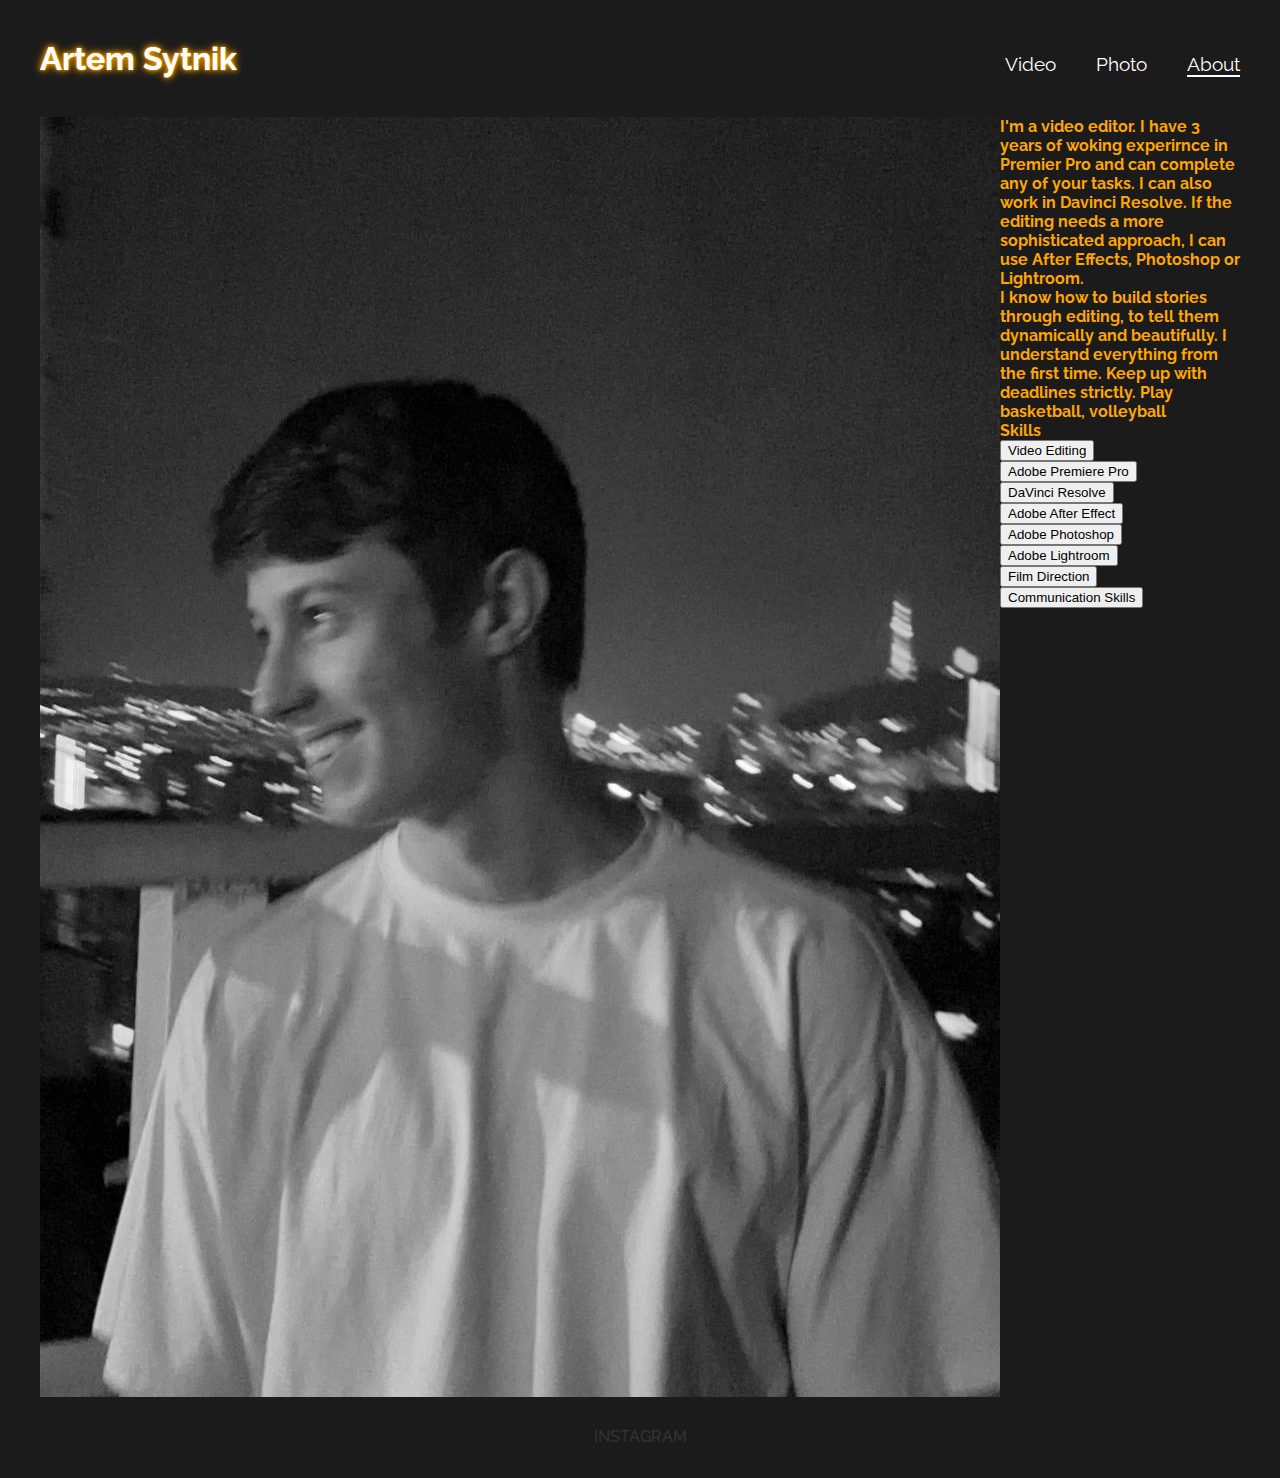
<file: about.html>
<!DOCTYPE html>
<html lang="en">
	<head>
		<meta charset="UTF-8" />
		<meta name="viewport" content="width=device-width, initial-scale=1.0" />
		<title>Artem Sytnik</title>
		<link rel="preconnect" href="https://fonts.googleapis.com" />
		<link rel="preconnect" href="https://fonts.gstatic.com" crossorigin />
		<link
			href="https://fonts.googleapis.com/css2?family=Montserrat:ital,wght@0,100..900;1,100..900&family=Roboto:ital,wght@0,100;0,300;0,400;0,500;0,700;0,900;1,100;1,300;1,400;1,500;1,700;1,900&display=swap"
			rel="stylesheet"
		/>
		<link rel="preconnect" href="https://fonts.googleapis.com" />
		<link rel="preconnect" href="https://fonts.gstatic.com" crossorigin />
		<link rel="preconnect" href="https://fonts.googleapis.com" />
		<link rel="preconnect" href="https://fonts.gstatic.com" crossorigin />
		<link
			href="https://fonts.googleapis.com/css2?family=Raleway:ital,wght@0,100..900;1,100..900&display=swap"
			rel="stylesheet"
		/>

		<link rel="stylesheet" href="./css/main.min.css" />
	</head>
	<body>
		<header>
			<div class="header container">
				<div>
					<a class="header__logo _anim-items" href="./index.html"
						>Artem Sytnik</a
					>
				</div>
				<nav class="nav _anim-items">
					<ul class="">
						<li class="nav__list-item">
							<a href="./index.html">Video</a>
						</li>
						<li class="nav__list-item">
							<a href="./photo.html">Photo</a>
						</li>
						<li class="nav__list-item">
							<a class="border-bottom" href="./about.html">About</a>
						</li>
					</ul>
				</nav>
			</div>
		</header>
		<main>
			<section class="about">
				<div class="about__div container">
					<img src="./img/about/me.jpg" class="about__img _anim-items" alt="" />
					<div class="about__divtext">
						<p class="about__text _anim-items">
							I'm a video editor. I have 3 years of woking experirnce in Premier
							Pro and can complete any of your tasks. I can also work in Davinci
							Resolve. If the editing needs a more sophisticated approach, I can
							use After Effects, Photoshop or Lightroom.
						</p>
						<p class="about__text _anim-items">
							I know how to build stories through editing, to tell them
							dynamically and beautifully. I understand everything from the
							first time. Keep up with deadlines strictly. Play basketball,
							volleyball
						</p>
						<div class="about__div-buttons _anim-items">
							<h3 class="about__skills _anim-items">Skills</h3>
							<ul class="about__buttons">
								<li class="about__buttons-item">
									<button class="about__button skills">Video Editing</button>
								</li>
								<li class="about__buttons-item">
									<button class="about__button skills">
										Adobe Premiere Pro
									</button>
								</li>
								<li class="about__buttons-item">
									<button class="about__button skills">DaVinci Resolve</button>
								</li>
								<li class="about__buttons-item">
									<button class="about__button skills">
										Adobe After Effect
									</button>
								</li>
								<li class="about__buttons-item">
									<button class="about__button skills">Adobe Photoshop</button>
								</li>
								<li class="about__buttons-item">
									<button class="about__button skills">Adobe Lightroom</button>
								</li>
								<li class="about__buttons-item">
									<button class="about__button skills">Film Direction</button>
								</li>
								<li class="about__buttons-item">
									<button class="about__button skills">
										Communication Skills
									</button>
								</li>
							</ul>
						</div>
					</div>
				</div>
			</section>
		</main>
		<footer class="footer">
			<ul class="footer__list">
				<li class="footer__item">
					<a
						class="footer__link"
						href="https://www.instagram.com/sytnik_artem1?utm_source=ig_web_button_share_sheet&igsh=ZDNlZDc0MzIxNw=="
						target="_blank"
					>
						INSTAGRAM
					</a>
				</li>
			</ul>
		</footer>
		<script src="./js/scroll.js"></script>
	</body>
</html>
</file>
<file: css/main.min.css>
.container{padding-left:15px;padding-right:15px;margin:0 auto}.header .container{display:-webkit-box;display:-ms-flexbox;display:flex;-webkit-box-align:center;-ms-flex-align:center;align-items:center;-webkit-box-pack:justify;-ms-flex-pack:justify;justify-content:space-between}.about .container{-webkit-box-pack:center;-ms-flex-pack:center;justify-content:center}@media screen and (min-width: 768px){.container{width:768px}.about .container{display:-webkit-box;display:-ms-flexbox;display:flex}}@media screen and (min-width: 1200px){.container{width:1200px}}@media screen and (min-width: 1200px)and (max-width: 767px){.container{width:480px;margin:0 auto}}:root{--main-color: #ffa500;--bg-color: #ffffff;--text-color: #1b1b1b}html,body,h1,h2,h3,p,a,img,ul,ol,li{margin:0;padding:0;border:0;font-size:100%;font:inherit;text-decoration:none;-webkit-box-sizing:border-box;box-sizing:border-box}a{text-decoration:none;color:orange;font-weight:bold;-webkit-transition:all .3s ease-in-out;transition:all .3s ease-in-out;border-bottom:2px solid rgba(0,0,0,0)}a:hover{color:orange;text-shadow:0 0 1px var(--main-color),0 0 1px var(--main-color),0 0 10px var(--main-color),0 0 5px var(--main-color)}@font-face{font-family:"Futura PT Demi";src:url("FuturaPT-DemiObl.eot");src:local("Futura PT Demi Oblique"),local("FuturaPT-DemiObl"),url("FuturaPT-DemiObl.eot?#iefix") format("embedded-opentype"),url("FuturaPT-DemiObl.woff2") format("woff2"),url("FuturaPT-DemiObl.woff") format("woff"),url("FuturaPT-DemiObl.ttf") format("truetype");font-weight:600;font-weight:bold}body{font-family:"Raleway",sans-serif;font-optical-sizing:auto;font-weight:bold;font-style:normal;background-color:var(--text-color);color:orange}.header__logo{font-size:2rem;font-weight:bold;color:#fff;opacity:0;text-shadow:0 0 1px var(--main-color),0 0 1px var(--main-color),0 0 10px var(--main-color),0 0 5px var(--main-color);cursor:pointer;-webkit-transition:all .4 ease-in;transition:all .4 ease-in;-webkit-transform:translate(-120%, 0px);transform:translate(-120%, 0px)}.header__logo._active{-webkit-transform:translateX(0%);transform:translateX(0%);opacity:1}ul{list-style-type:none;padding:0}header{background-color:var(--text-color);color:#020202;padding:30px 0}nav{display:inline-block}nav a{color:#000;text-decoration:none;margin-left:20px}.scroll-down{position:absolute;bottom:20%;left:50%;-webkit-transform:translateX(-50%);transform:translateX(-50%);display:-webkit-box;display:-ms-flexbox;display:flex;-webkit-box-orient:vertical;-webkit-box-direction:normal;-ms-flex-direction:column;flex-direction:column;-webkit-box-align:center;-ms-flex-align:center;align-items:center}.mouse{width:30px;height:50px;border:2px solid #fff;border-radius:20px;position:relative;display:-webkit-box;display:-ms-flexbox;display:flex;-webkit-box-pack:center;-ms-flex-pack:center;justify-content:center;-webkit-box-align:center;-ms-flex-align:center;align-items:center}.wheel{width:6px;height:10px;background-color:#fff;border-radius:3px;position:absolute;-webkit-animation:wheelMove 1.5s infinite ease-in-out;animation:wheelMove 1.5s infinite ease-in-out}@-webkit-keyframes wheelMove{0%{-webkit-transform:translateY(-2px);transform:translateY(-2px);opacity:1}50%{-webkit-transform:translateY(2px);transform:translateY(2px);opacity:1}100%{-webkit-transform:translateY(-2px);transform:translateY(-2px);opacity:1}}@keyframes wheelMove{0%{-webkit-transform:translateY(-2px);transform:translateY(-2px);opacity:1}50%{-webkit-transform:translateY(2px);transform:translateY(2px);opacity:1}100%{-webkit-transform:translateY(-2px);transform:translateY(-2px);opacity:1}}.arrows span{display:block;width:10px;height:10px;border-bottom:2px solid #fff;border-right:2px solid #fff;-webkit-transform:rotate(45deg);transform:rotate(45deg);margin-top:5px;-webkit-animation:arrowMove 1.5s infinite ease-in-out;animation:arrowMove 1.5s infinite ease-in-out}.arrows span:nth-child(2){-webkit-animation-delay:.2s;animation-delay:.2s}.arrows span:nth-child(3){-webkit-animation-delay:.4s;animation-delay:.4s}@-webkit-keyframes arrowMove{0%{opacity:1;-webkit-transform:translateY(0) rotate(45deg);transform:translateY(0) rotate(45deg)}50%{opacity:1;-webkit-transform:translateY(5px) rotate(45deg);transform:translateY(5px) rotate(45deg)}100%{opacity:1;-webkit-transform:translateY(0) rotate(45deg);transform:translateY(0) rotate(45deg)}}@keyframes arrowMove{0%{opacity:1;-webkit-transform:translateY(0) rotate(45deg);transform:translateY(0) rotate(45deg)}50%{opacity:1;-webkit-transform:translateY(5px) rotate(45deg);transform:translateY(5px) rotate(45deg)}100%{opacity:1;-webkit-transform:translateY(0) rotate(45deg);transform:translateY(0) rotate(45deg)}}.video__list{display:-webkit-box;display:-ms-flexbox;display:flex;-ms-flex-wrap:wrap;flex-wrap:wrap;-ms-flex-pack:distribute;justify-content:space-around;opacity:1;-webkit-transition:opacity 1s ease,-webkit-transform 1s ease;transition:opacity 1s ease,-webkit-transform 1s ease;transition:opacity 1s ease,transform 1s ease;transition:opacity 1s ease,transform 1s ease,-webkit-transform 1s ease}.video__list li{text-align:center;position:relative;overflow:hidden}.video__list li a{color:#333;position:relative;display:grid}.video__list li a img{width:100%;height:100%;-o-object-fit:cover;object-fit:cover;-webkit-transition:-webkit-transform .3s ease;transition:-webkit-transform .3s ease;transition:transform .3s ease;transition:transform .3s ease, -webkit-transform .3s ease}.video__list li a:hover img{-webkit-filter:brightness(70%);filter:brightness(70%);-webkit-transform:scale(1.1);transform:scale(1.1)}.video__list li .overlay{position:absolute;top:50%;left:50%;-webkit-transform:translate(-50%, -50%);transform:translate(-50%, -50%);width:100%;height:100%;padding-top:50%;-webkit-box-align:center;-ms-flex-align:center;align-items:center;background:rgba(0,0,0,.5);opacity:0;-webkit-transition:opacity .3s ease;transition:opacity .3s ease}.video__list li:hover .overlay{opacity:1}.overlay-text{color:orange;font-size:18px;text-align:center;padding-top:10px}@-webkit-keyframes text{0%{color:rgba(0,0,0,0)}30%{letter-spacing:5px}}@keyframes text{0%{color:rgba(0,0,0,0)}30%{letter-spacing:5px}}.video__list li .overlay-text{opacity:0;-webkit-transition:opacity .3s ease;transition:opacity .3s ease}.video__list li:hover .overlay-text{opacity:1;-webkit-animation:text 2s 1;animation:text 2s 1}@media(min-width: 768px){.video__list li{-webkit-box-flex:50%;-ms-flex:50%;flex:50%}}.banner{width:100%;height:100vh;text-align:center;overflow:hidden;position:relative}.banner .slider{position:absolute;width:250px;height:200px;top:10%;left:calc(50% - 100px);-webkit-transform-style:preserve-3d;transform-style:preserve-3d;-webkit-transform:perspective(1000px);transform:perspective(1000px);-webkit-animation:autoRun 60s linear infinite;animation:autoRun 60s linear infinite;z-index:2}@-webkit-keyframes autoRun{from{-webkit-transform:perspective(1000px) rotateX(-13deg) rotateY(0deg);transform:perspective(1000px) rotateX(-13deg) rotateY(0deg)}to{-webkit-transform:perspective(1000px) rotateX(-13deg) rotateY(360deg);transform:perspective(1000px) rotateX(-13deg) rotateY(360deg)}}@keyframes autoRun{from{-webkit-transform:perspective(1000px) rotateX(-13deg) rotateY(0deg);transform:perspective(1000px) rotateX(-13deg) rotateY(0deg)}to{-webkit-transform:perspective(1000px) rotateX(-13deg) rotateY(360deg);transform:perspective(1000px) rotateX(-13deg) rotateY(360deg)}}.banner .slider .item{position:absolute;inset:0 0 0 0;-webkit-transform:rotateY(calc((var(--position) - 1) * 360 / var(--quantity) * 1deg)) translateZ(550px);transform:rotateY(calc((var(--position) - 1) * 360 / var(--quantity) * 1deg)) translateZ(550px)}.banner .slider .item a img{width:100%;height:100%;-o-object-fit:cover;object-fit:cover}.banner .content{position:absolute;bottom:0;left:50%;-webkit-transform:translateX(-50%);transform:translateX(-50%);width:min(1400px,100vw);height:-webkit-max-content;height:-moz-max-content;height:max-content;padding-bottom:100px;display:-webkit-box;display:-ms-flexbox;display:flex;-ms-flex-wrap:wrap;flex-wrap:wrap;-webkit-box-pack:justify;-ms-flex-pack:justify;justify-content:space-between;-webkit-box-align:center;-ms-flex-align:center;align-items:center;z-index:1}.banner .content .model{background-image:url("../img/about/me1.png");width:100%;height:75vh;position:absolute;bottom:0;left:0;background-size:auto 130%;background-repeat:no-repeat;background-position:top center;z-index:0}.header{display:block;-webkit-box-align:center;-ms-flex-align:center;align-items:center;-webkit-box-pack:justify;-ms-flex-pack:justify;justify-content:space-between;margin:0 auto;padding:10px;text-align:center}.nav{margin-left:auto;opacity:0;margin-top:10px;-webkit-transition:all .4 ease-in;transition:all .4 ease-in;-webkit-transform:translate(20%, 0px);transform:translate(20%, 0px)}.nav._active{-webkit-transform:translateX(0%);transform:translateX(0%);opacity:1}.nav__list{list-style:none;padding:0;margin:0;display:-webkit-box;display:-ms-flexbox;display:flex;-webkit-box-orient:vertical;-webkit-box-direction:normal;-ms-flex-direction:column;flex-direction:column;-webkit-box-align:start;-ms-flex-align:start;align-items:flex-start}.nav__list-item{display:block;margin-bottom:.5rem}.nav__list-item:first-child{margin-left:0}.index-text .nav__list-item a{text-decoration:none;color:#fff;font-weight:bold;font-size:1.5rem;-webkit-transition:color .3s ease,border-bottom-color .3s ease;transition:color .3s ease,border-bottom-color .3s ease;border-bottom:2px solid rgba(0,0,0,0)}.nav__list-item a{text-decoration:none;color:#fff;font-weight:400;font-size:1rem;-webkit-transition:color .3s ease,border-bottom-color .3s ease;transition:color .3s ease,border-bottom-color .3s ease;border-bottom:2px solid rgba(0,0,0,0)}.index-text .nav__list-item a.border-bottom{border-bottom:2px solid var(--main-color)}.nav__list-item a.border-bottom{border-bottom:2px solid #fff}.index-text .nav__list-item a:hover{border-bottom-color:var(--main-color);-webkit-transition-timing-function:500ms cubic-bezier(0.4, 0, 0.2, 1);transition-timing-function:500ms cubic-bezier(0.4, 0, 0.2, 1)}.nav__list-item a:hover{border-bottom-color:var(--main-color);-webkit-transition-timing-function:500ms cubic-bezier(0.4, 0, 0.2, 1);transition-timing-function:500ms cubic-bezier(0.4, 0, 0.2, 1)}@media(min-width: 768px){.index{position:absolute;top:0;left:0;width:100%;z-index:10;padding:20px 0;background-color:rgba(0,0,0,0)}.header{-webkit-box-pack:justify;-ms-flex-pack:justify;justify-content:space-between;display:-webkit-box;display:-ms-flexbox;display:flex;-webkit-box-align:center;-ms-flex-align:center;align-items:center}.nav__list{-webkit-box-orient:horizontal;-webkit-box-direction:normal;-ms-flex-direction:row;flex-direction:row;-webkit-box-align:center;-ms-flex-align:center;align-items:center}.nav__list-item{display:inline-block;margin-left:1rem;margin-bottom:0}.nav__list-item a{font-size:1.1rem}}@media(min-width: 1024px){.nav__list-item a{font-size:1.2rem}.header{display:-webkit-box;display:-ms-flexbox;display:flex}}@media(min-width: 1200px){.header{max-width:1200px;margin:0 auto;display:-webkit-box;display:-ms-flexbox;display:flex}}.home{background-image:url("../img/videoImage/bg-montag.jpg");background-repeat:no-repeat;background-size:cover;background-position:center;background-attachment:fixed}.section{min-height:100vh;-webkit-box-pack:center;-ms-flex-pack:center;justify-content:center;-webkit-box-align:center;-ms-flex-align:center;align-items:center}.home{display:-webkit-box;display:-ms-flexbox;display:flex;-webkit-box-pack:center;-ms-flex-pack:center;justify-content:center;-webkit-box-align:center;-ms-flex-align:center;align-items:center;gap:4rem}.home .home-content h1{font-size:4rem;font-weight:700;line-height:1.3}.span{color:#fff;text-shadow:0 0 1px var(--main-color),0 0 1px var(--main-color),0 0 10px var(--main-color),0 0 5px var(--main-color)}.home-content h3{font-size:2rem;margin-bottom:1rem;font-weight:700}.home-img{border-radius:50%;display:-webkit-box;display:-ms-flexbox;display:flex;-webkit-box-pack:center;-ms-flex-pack:center;justify-content:center}.home-img img{width:32vw;border-radius:50%;-webkit-box-shadow:0 0 25px var(--main-color);box-shadow:0 0 25px var(--main-color);cursor:pointer;-webkit-transition:-webkit-transform .3s,-webkit-filter .3s;transition:-webkit-transform .3s,-webkit-filter .3s;transition:transform .3s,filter .3s;transition:transform .3s,filter .3s,-webkit-transform .3s,-webkit-filter .3s}.home-img img:hover{-webkit-transform:scale(1.01);transform:scale(1.01);-webkit-filter:drop-shadow(0 0 25px var(--main-color));filter:drop-shadow(0 0 25px var(--main-color))}.home-content p{font-size:1.5rem;font-weight:500;max-width:600px;text-align:justify}.social-icon{display:-webkit-box;display:-ms-flexbox;display:flex;margin:20px;gap:2rem}.social-icon a{display:-webkit-inline-box;display:-ms-inline-flexbox;display:inline-flex;-webkit-box-pack:center;-ms-flex-pack:center;justify-content:center;-webkit-box-align:center;-ms-flex-align:center;align-items:center;width:4rem;height:4rem;background:rgba(0,0,0,0);border:.2rem solid var(--main-color);font-size:2rem;border-radius:50%;color:var(--main-color);-webkit-transition:.3s ease;transition:.3s ease}.social-icon a:hover{color:#fff;-webkit-transform:scale(1.3) translateY(-5px);transform:scale(1.3) translateY(-5px);background:var(--main-color);-webkit-box-shadow:0 0 25px var(--main-color);box-shadow:0 0 25px var(--main-color)}.btn{display:inline-block;padding:1rem 2.8rem;background:var(--bg-color);border-radius:4rem;font-size:1.6rem;color:var(--main-color);border:2px solid var(--main-color);letter-spacing:.1rem;font-weight:600;-webkit-transition:.3s ease;transition:.3s ease;cursor:pointer}.btn:hover{-webkit-transform:scale(1.03);transform:scale(1.03);background-color:var(--main-color);color:#fff;-webkit-box-shadow:0 0 25px var(--main-color);box-shadow:0 0 25px var(--main-color)}.typing-text{font-size:34px;font-weight:600;min-width:280px}.typing-text span{position:relative}@media(max-width: 1000px){.home{gap:4rem}}@media(max-width: 995px){.home{-webkit-box-orient:vertical;-webkit-box-direction:normal;-ms-flex-direction:column;flex-direction:column}.home .home-content h3{font-size:2rem;text-align:center}.home .home-content h1{font-size:3rem;text-align:center}.home-img img{width:70vw;margin-top:4rem}.social-icon{display:-webkit-box;display:-ms-flexbox;display:flex;-webkit-box-pack:center;-ms-flex-pack:center;justify-content:center}.btn{display:block;width:100%;text-align:center;margin:0 auto}}.radial-bars{width:100%;display:-webkit-box;display:-ms-flexbox;display:flex;-ms-flex-wrap:wrap;flex-wrap:wrap;-webkit-box-pack:space-evenly;-ms-flex-pack:space-evenly;justify-content:space-evenly;-webkit-box-align:start;-ms-flex-align:start;align-items:flex-start}.radial-bars .radial-bar{width:50%;height:170px;margin-bottom:10px;position:relative}.radial-bars .radial-bar svg{position:absolute;top:50%;left:50%;-webkit-transform:translate(-50%, -50%) rotate(-90deg);transform:translate(-50%, -50%) rotate(-90deg);width:120px;height:160px}.radial-bars .radial-bar .progress-bar{stroke-width:10;stroke:#000;fill:rgba(0,0,0,0);stroke-dasharray:502;stroke-dashoffset:502;stroke-linecap:round;-webkit-animation:animate-bar 1s linear forwards;animation:animate-bar 1s linear forwards}@-webkit-keyframes animate-bar{100%{stroke-dashoffset:-1}}@keyframes animate-bar{100%{stroke-dashoffset:-1}}.path{stroke-width:10;stroke:#0ef;fill:rgba(0,0,0,0);stroke-dasharray:502;stroke-dashoffset:502;stroke-linecap:round}.path-1{-webkit-animation:animate-path1 1s 1s linear forwards;animation:animate-path1 1s 1s linear forwards}.path-1{-webkit-animation:animate-path1 1s 1s linear forwards;animation:animate-path1 1s 1s linear forwards}.path-3{-webkit-animation:animate-path1 1s 1s linear forwards;animation:animate-path1 1s 1s linear forwards}.path-4{-webkit-animation:animate-path1 1s 1s linear forwards;animation:animate-path1 1s 1s linear forwards}@-webkit-keyframes animate-path1{100%{stroke-dashoffset:50}}@keyframes animate-path1{100%{stroke-dashoffset:50}}@keyframes animate-path1{100%{stroke-dashoffset:175}}@keyframes animate-path1{100%{stroke-dashoffset:225}}@keyframes animate-path1{100%{stroke-dashoffset:125}}.services{background:var(--second-bg-color)}.services-container{display:grid;grid-template-columns:repeat(3, 1fr);-webkit-box-align:center;-ms-flex-align:center;align-items:center;gap:2.5rem}.service-box{background-color:var(--main-color);height:400px;border-radius:3rem;cursor:pointer;-webkit-transition:.3s ease;transition:.3s ease}.service-box:hover{background:#fff;color:var(--main-color);-webkit-transform:scale(1.03);transform:scale(1.03);border:2px solid var(--main-color)}.service-box .service-info{display:-webkit-box;display:-ms-flexbox;display:flex;-webkit-box-orient:vertical;-webkit-box-direction:normal;-ms-flex-direction:column;flex-direction:column;text-align:left;max-height:200px;-webkit-box-pack:center;-ms-flex-pack:center;justify-content:center;-webkit-box-align:baseline;-ms-flex-align:baseline;align-items:baseline;padding:5em}.service-info h4{font-size:2.5rem;font-weight:500;margin-bottom:1rem}.service-info p{font-size:1.6rem;font-weight:400;max-height:100px;margin:auto}@media(max-width: 991px){.section{padding:10rem 3% 2rem}.services{padding-bottom:3rem}}@media(max-width: 895px){.services h2{margin-bottom:3rem}.services-container{grid-template-columns:repeat(1, 1fr)}}.footer-social-icon{display:-webkit-box;display:-ms-flexbox;display:flex;-webkit-box-pack:center;-ms-flex-pack:center;justify-content:center;margin-top:50px;margin-bottom:50px;gap:2rem}.footer-social-icon a{display:-webkit-inline-box;display:-ms-inline-flexbox;display:inline-flex;-webkit-box-pack:center;-ms-flex-pack:center;justify-content:center;-webkit-box-align:center;-ms-flex-align:center;align-items:center;width:4rem;height:4rem;background:rgba(0,0,0,0);border:.2rem solid var(--main-color);font-size:2rem;border-radius:50%;color:var(--main-color);-webkit-transition:.3s ease;transition:.3s ease}.footer-social-icon a:hover{color:#fff;-webkit-transform:scale(1.3) translateY(-5px);transform:scale(1.3) translateY(-5px);background:var(--main-color);-webkit-box-shadow:0 0 25px var(--main-color);box-shadow:0 0 25px var(--main-color)}.section .title{display:-webkit-box;display:-ms-flexbox;display:flex;-webkit-box-pack:center;-ms-flex-pack:center;justify-content:center;margin-bottom:40px}.section .title span{color:#fff;font-size:30px;font-weight:600;position:relative;padding-bottom:8px}.section .title span::before,.section .title span::after{content:"";position:absolute;height:3px;width:100%;background:var(--main-color);left:0;bottom:0}.section .title span::after{bottom:-7px;width:70%;left:50%;-webkit-transform:translateX(-50%);transform:translateX(-50%)}.services .boxes{display:-webkit-box;display:-ms-flexbox;display:flex;-ms-flex-wrap:wrap;flex-wrap:wrap;-webkit-box-pack:justify;-ms-flex-pack:justify;justify-content:space-between}.services .boxes .box{margin:20px 0;width:calc(33.3333333333% - 20px);text-align:center;border-radius:12px;padding:30px 10px;-webkit-box-shadow:0 5px 10px rgba(0,0,0,.12);box-shadow:0 5px 10px rgba(0,0,0,.12);cursor:default;color:#fff;-webkit-transition:all .4s ease;transition:all .4s ease}.services .boxes .box:hover{background-color:var(--main-color);color:#fff}.services .boxes .box .icon{height:50px;width:50px;background-color:var(--main-color);color:#fff;border-radius:50%;text-align:center;line-height:50px;font-size:18px;margin:0 auto 10px auto;-webkit-transition:all .4s ease;transition:all .4s ease}.boxes .box:hover .icon{background-color:#fff;color:var(--main-color)}.services .boxes .box:hover .topic,.services .boxes .box:hover p{color:#fff;-webkit-transition:all .4s ease;transition:all .4s ease}.services .boxes .box:hover .topic,.services.boxes .box:hover p{color:#fff}.content .button{display:-webkit-box;display:-ms-flexbox;display:flex;-webkit-box-pack:center;-ms-flex-pack:center;justify-content:center;-webkit-box-align:center;-ms-flex-align:center;align-items:center}.content button{width:50%;height:6rem;margin:50px;padding:0;background-color:var(--main-color);color:#fff;border:none;font-size:120%;font-weight:700;border-radius:5px;-webkit-transition:.2s linear;transition:.2s linear;-webkit-box-sizing:border-box;box-sizing:border-box}.content button:hover{scale:1.1;color:var(--main-color);border:2px solid var(--main-color);background-color:rgba(0,0,0,0);font-weight:700;-webkit-box-shadow:0 0 40px var(--main-color);box-shadow:0 0 40px var(--main-color)}.content button a{color:#fff}.contact .content{margin:0 auto;padding:30px 0}.contact .text{font-size:1.2rem;font-weight:bold;text-align:center;margin:0 auto;color:#fff}@media screen and (max-width: 769px){.services .boxes{display:block}.services .boxes .box{margin:20px 0;width:calc(100% - 20px);text-align:center;border-radius:12px;padding:30px 10px;-webkit-box-shadow:0 5px 10px rgba(0,0,0,.12);box-shadow:0 5px 10px rgba(0,0,0,.12);cursor:default;color:#fff;-webkit-transition:all .4s ease;transition:all .4s ease}}.image-slider__image{text-align:center}.image-slider .swiper-button-prev::after,.image-slider .swiper-button-next::after{color:#fff;font-size:30px}.image-slider .swiper-pagination-bullet{width:10px;height:10px;line-height:20px;font-size:14px;background-color:#fff}.image-slider__image img{max-width:100%}.photo__list{display:-webkit-box;display:-ms-flexbox;display:flex;-ms-flex-wrap:wrap;flex-wrap:wrap;-ms-flex-pack:distribute;justify-content:space-around;opacity:0;-webkit-transition:opacity 1s ease,-webkit-transform 1s ease;transition:opacity 1s ease,-webkit-transform 1s ease;transition:opacity 1s ease,transform 1s ease;transition:opacity 1s ease,transform 1s ease,-webkit-transform 1s ease;-webkit-transform:translate(0px, 20%);transform:translate(0px, 20%)}.photo__list._active{-webkit-transform:translate(0);transform:translate(0);opacity:1}.wrapper{min-width:0}@media(min-width: 768px){.photo__list .horizontal{-webkit-box-flex:50%;-ms-flex:50%;flex:50%}.photo__list .vertical{-webkit-box-flex:30%;-ms-flex:30%;flex:30%}}.swiper-wrapper{position:relative;overflow:hidden}.overlay-photo{position:absolute;top:0;left:0;width:100%;height:100%;background-color:rgba(0,0,0,.5);display:-webkit-box;display:-ms-flexbox;display:flex;-webkit-box-pack:center;-ms-flex-pack:center;justify-content:center;-webkit-box-align:center;-ms-flex-align:center;align-items:center;opacity:0;-webkit-transition:opacity .5s ease;transition:opacity .5s ease}.swiper-wrapper:hover .overlay-photo{opacity:1}.overlay-text-photo{color:orange;font-size:18px;text-align:center;text-transform:uppercase;padding:10px;letter-spacing:2px;opacity:0;-webkit-animation:fadeIn 1.5s infinite;animation:fadeIn 1.5s infinite;display:block}@-webkit-keyframes fadeIn{0%{opacity:1;-webkit-transform:translateY(0);transform:translateY(0)}50%{opacity:1;-webkit-transform:translateY(10px);transform:translateY(10px)}100%{opacity:1;-webkit-transform:translateY(0);transform:translateY(0)}}@keyframes fadeIn{0%{opacity:1;-webkit-transform:translateY(0);transform:translateY(0)}50%{opacity:1;-webkit-transform:translateY(10px);transform:translateY(10px)}100%{opacity:1;-webkit-transform:translateY(0);transform:translateY(0)}}.swiper-wrapper:hover .overlay-text-photo{-webkit-animation:fadeIn 1s forwards;animation:fadeIn 1s forwards}.overlay-text-photo{text-shadow:2px 2px 4px rgba(0,0,0,.7)}.footer{padding:20px 0px;text-align:center}.footer__list{list-style:none;display:-webkit-box;display:-ms-flexbox;display:flex;-webkit-box-pack:center;-ms-flex-pack:center;justify-content:center}.footer__item{margin:10px}.footer__link{display:inline-block;text-align:center;color:#333;font-weight:500}
</file>
